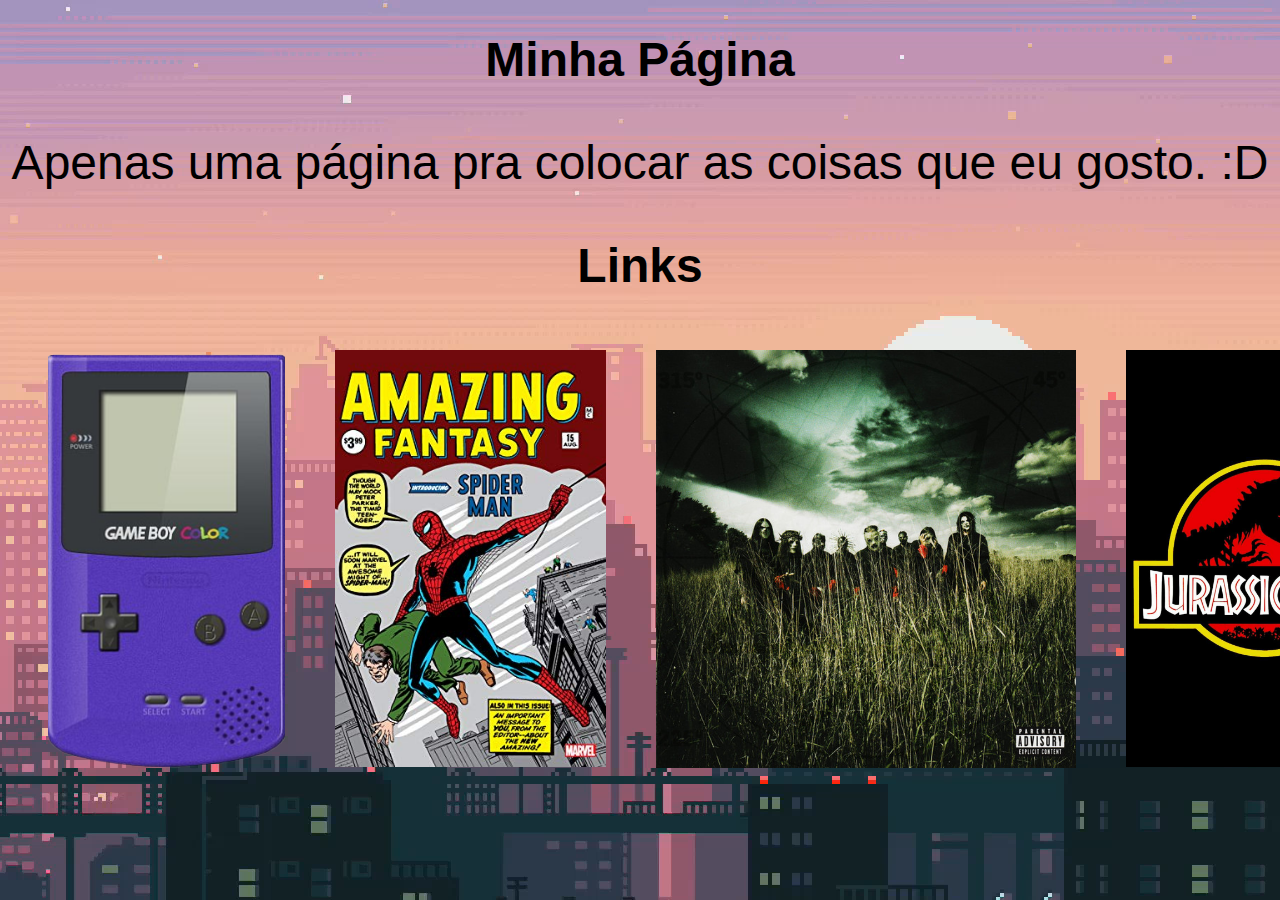
<file: Index.html>
<!DOCTYPE html>
<html lang="pt-br">
    <head>
        <meta charset="UTF-8">
        <meta name="viewport" content="width=device-width, initial scale=1.0">
        <title>Minha Página</title>
        <link rel="stylesheet" href="exercicio.css">
        <link rel="website icon"  type="png" href="Imagens/icon site.png">
    </head>
    <body>
        <h1 class="b1">Minha Página</h1>
        <p class="b1">Apenas uma página pra colocar as coisas que eu gosto. :D</p>

        <h1 class="b1">Links</h1>

    <div class="d1">
         
        
        <a class="i1" href="games.html">
            <img src="Imagens/Gameboy color.png" alt="Gameboy color" width="237"></a>            
       
        <a class="i2" href="hqs.html">
            <img src="Imagens/Hq.jpg" width="271" alt="hq" ></a>
        
         <a class="i3" href="musicas.html">
            <img src="Imagens/Slipknot.jpg" alt="disco" width="420"></a>   
       
         <a class="i4" href="filme.html">
            <img src="Imagens/Jurassic Park.jpg" alt="Filme" width="278">
         </a>   
        

      </div>
    
    </body>
</html>
</file>
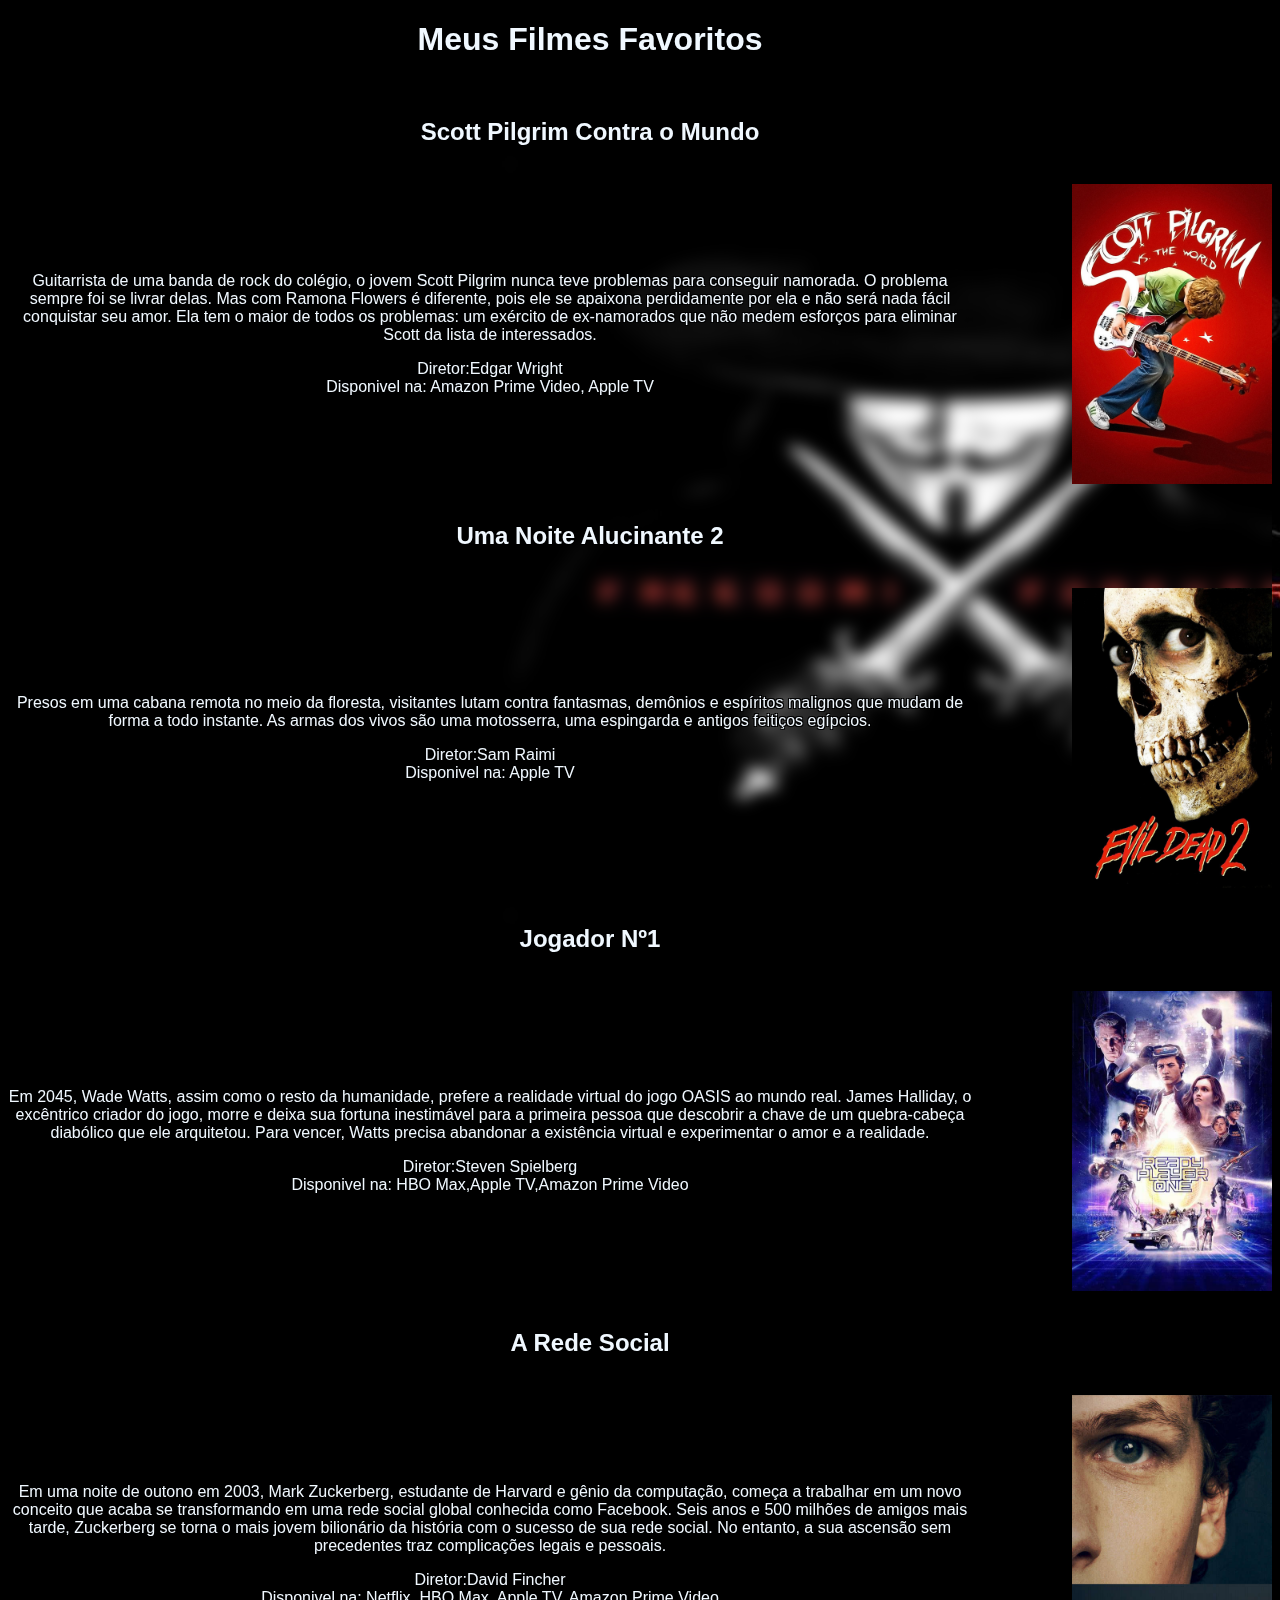
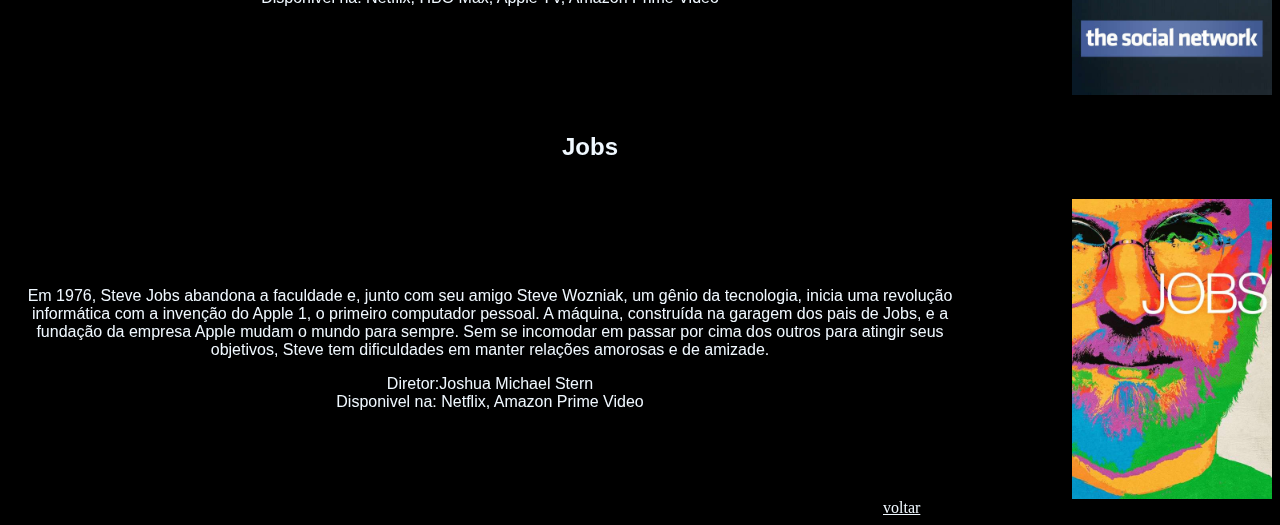
<file: filme.html>
<!DOCTYPE html>
<html lang="pt-br">
    <head>
        <meta charset="UTF-8">
        <meta name="viewport" content="width=device-width, initial scale=1.0">
        <title>Filmes</title>
        <link rel="stylesheet" href="filme.css">
        <link rel="website icon" type="png" href="Imagens/VHS.png">
    </head>
    <body>
        <h1 class="p1">Meus Filmes Favoritos</h1>
            <br>
            <h2 class="p1">Scott Pilgrim Contra o Mundo</h2>
            <br>
                <div class="box1">
                    <div class="p1">
                        <p>Guitarrista de uma banda de rock do colégio, o jovem Scott Pilgrim nunca teve problemas para conseguir namorada.
                            O problema sempre foi se livrar delas. Mas com Ramona Flowers é diferente, 
                            pois ele se apaixona perdidamente por ela e não será nada fácil conquistar seu amor.
                            Ela tem o maior de todos os problemas: 
                            um exército de ex-namorados que não medem esforços para eliminar Scott da lista de interessados.</p>
                    
                            <p>Diretor:Edgar Wright <br>
                               Disponivel na: Amazon Prime Video, Apple TV
                            </p>                    
                    </div>
                    <img class="i1" src="Imagens/Scott Pilgrim.jpg" alt="Scott Pilgrim" width="200px">
                </div>
            <br>
            <h2 class="p2">Uma Noite Alucinante 2</h2> 
            <br>
                <div class="box2">
                    <div class="p2">
                        <p>Presos em uma cabana remota no meio da floresta, visitantes lutam contra fantasmas, 
                            demônios e espíritos malignos que mudam de forma a todo instante.
                            As armas dos vivos são uma motosserra, uma espingarda e antigos feitiços egípcios.</p>
                        
                        <p>Diretor:Sam Raimi<br>
                            Disponivel na: Apple TV
                        </p>    
                    
                    </div>
                    <img class="i2" src="Imagens/Evil Dead 2.jpg" alt="Evil Dead" width="200px">
                </div>
            <br>
            <h2 class="p3">Jogador Nº1</h2>
            <br>
                <div class="box3">
                    <div class="p3">
                        <p>Em 2045, Wade Watts, assim como o resto da humanidade, prefere a realidade virtual do jogo OASIS ao mundo real. 
                            James Halliday, o excêntrico criador do jogo, morre e deixa sua fortuna inestimável 
                            para a primeira pessoa que descobrir a chave de um quebra-cabeça diabólico que ele arquitetou.
                            Para vencer, Watts precisa abandonar a existência virtual e experimentar o amor e a realidade.</p>
                    
                        <p>Diretor:Steven Spielberg <br>
                            Disponivel na: HBO Max,Apple TV,Amazon Prime Video
                        </p>
                            
                    </div>
                    <img class="i3" src="Imagens/JogadorN1.jpg" alt="JogadorN1" width="200px">
                </div>
            <br>
            <h2 class="p4">A Rede Social</h2>
            <br>
                <div class="box4">
                    <div class="p4">
                        <p>Em uma noite de outono em 2003, Mark Zuckerberg, estudante de Harvard e gênio da computação,
                            começa a trabalhar em um novo conceito que acaba se transformando em uma rede social global conhecida como Facebook. 
                            Seis anos e 500 milhões de amigos mais tarde, Zuckerberg se torna o mais jovem bilionário da história com o sucesso de sua rede social. 
                            No entanto, a sua ascensão sem precedentes traz complicações legais e pessoais.</p>
                        
                        <p>Diretor:David Fincher <br>
                           Disponivel na: Netflix, HBO Max, Apple TV, Amazon Prime Video</p>    
                        </div>
                    <img class="i4" src="Imagens/Rede social.jpg" alt="rede social" width="200px">
                </div>    
            <br>
            <h2 class="p5">Jobs</h2>
            <br>
                <div class="box5">
                    <div class="p5">
                        <p>Em 1976, Steve Jobs abandona a faculdade e, junto com seu amigo Steve Wozniak, um gênio da tecnologia, inicia uma revolução informática com a invenção do Apple 1, 
                            o primeiro computador pessoal. A máquina, construída na garagem dos pais de Jobs, e a fundação da empresa Apple mudam o mundo para sempre. 
                            Sem se incomodar em passar por cima dos outros para atingir seus objetivos, Steve tem dificuldades em manter relações amorosas e de amizade.</p>
                            
                        <p>Diretor:Joshua Michael Stern <br>
                            Disponivel na: Netflix, Amazon Prime Video
                        </p>    
                            
                    </div>
                    <img class="i5" src="Imagens/Jobs.jpg" alt="Jobs" width="200px">
                </div>         
                <a class="b1"  href="Index.html">voltar</a>
    </body>
</html>
</file>
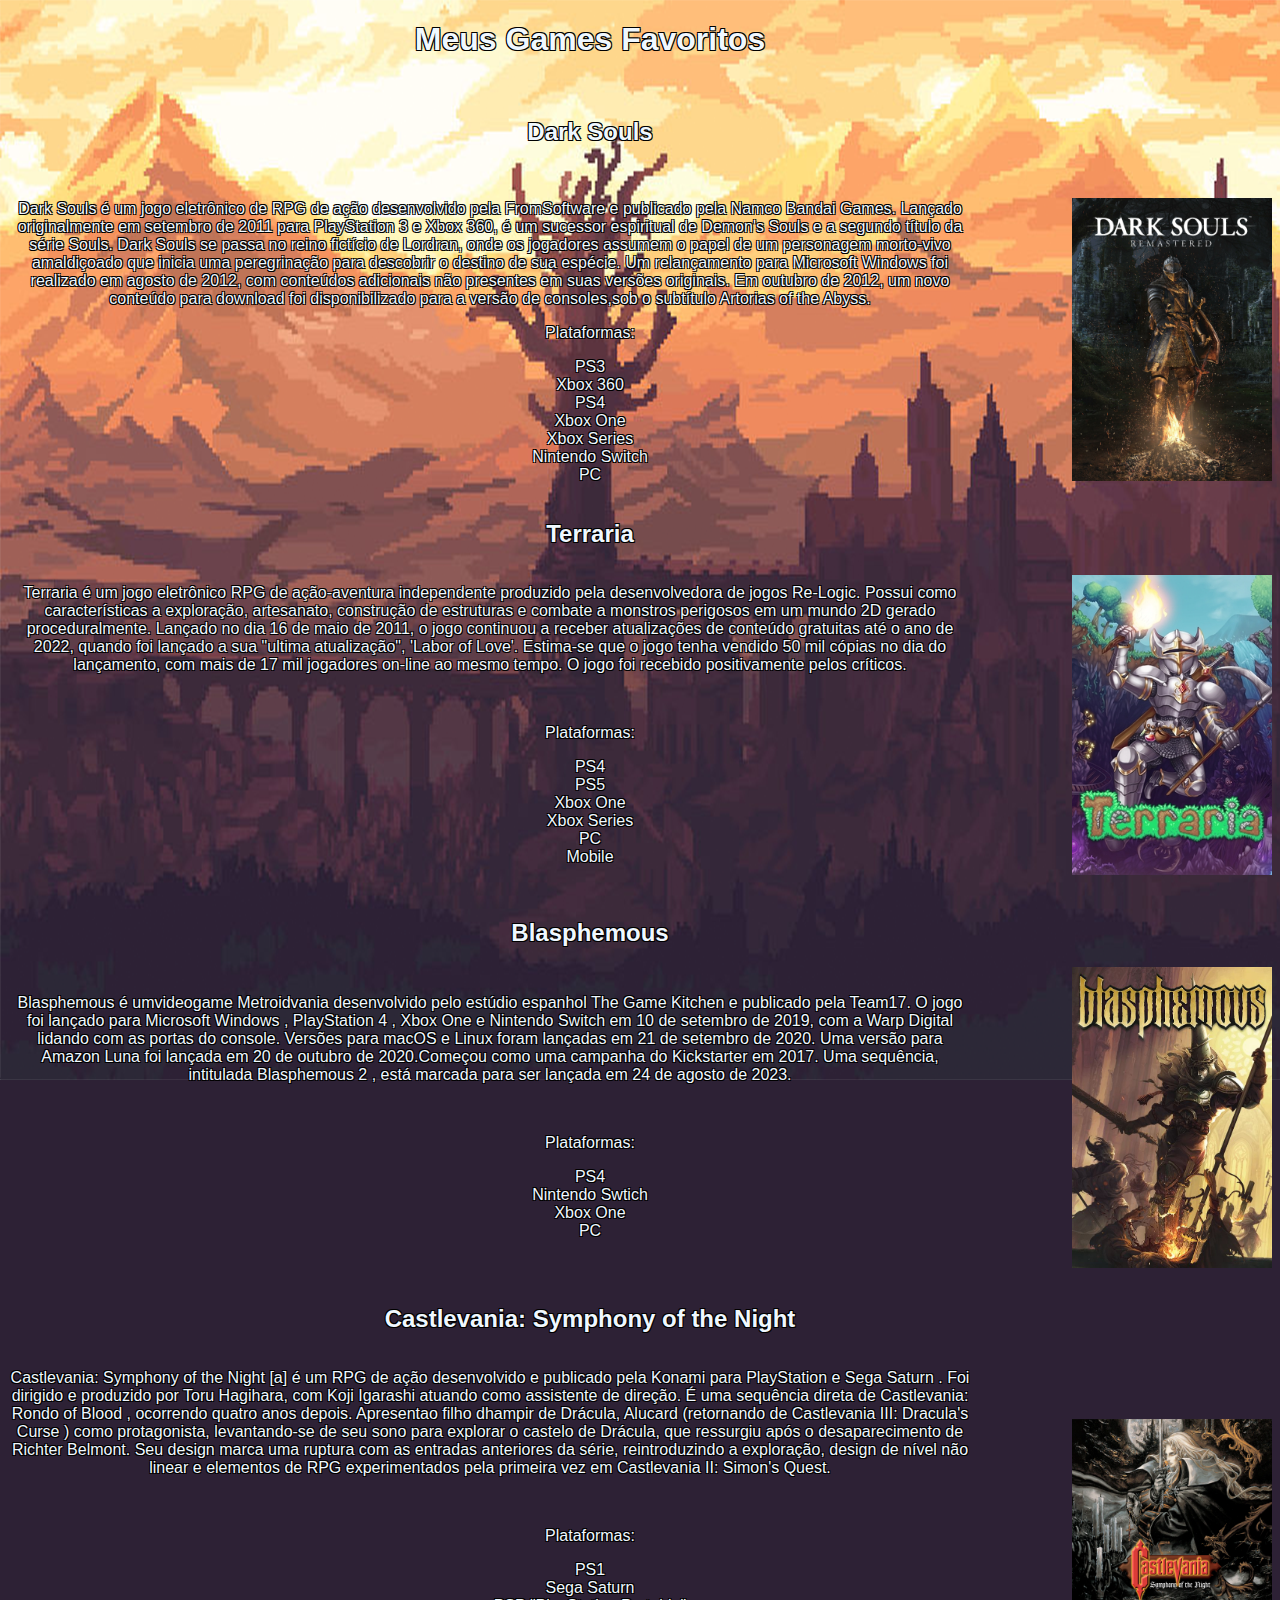
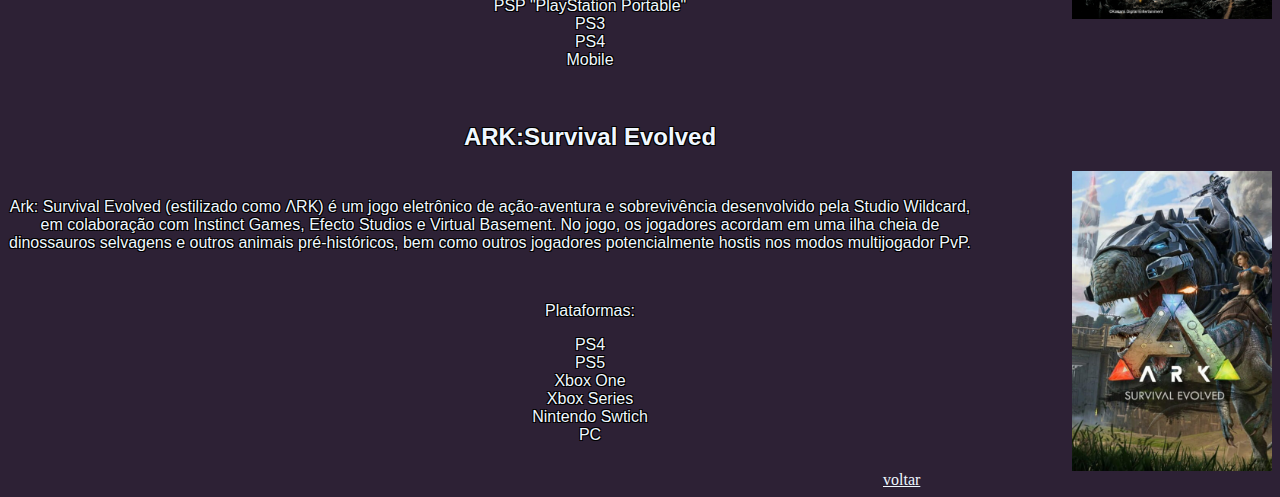
<file: Games.html>
<!DOCTYPE html>
<html lang="pt-br">
    <head>
        <meta charset="UTF-8">
        <meta name="viewport" content="width=device-width, initial-scale=1.0">
        <link rel="stylesheet" href="games.css">
        <title>meus games favoritos</title>
        <link rel="website icon"  type="png" href="Imagens/Gameboy.png">
    </head>
    <body>
        
        <h1 class="p1">Meus Games Favoritos</h1>
        <br>
        <h2 class="p1">Dark Souls</h2>
        <br>
    <div class="box1">
        <div class="p1">
        <p>Dark Souls é um jogo eletrônico de RPG de ação desenvolvido pela FromSoftware e publicado pela Namco Bandai Games.
             Lançado originalmente em setembro de 2011 para PlayStation 3 e Xbox 360,
             é um sucessor espiritual de Demon's Souls e a segundo título da série Souls.
             Dark Souls se passa no reino fictício de Lordran, onde os jogadores assumem o papel de um personagem morto-vivo amaldiçoado
              que inicia uma peregrinação para descobrir o destino de sua espécie.
             Um relançamento para Microsoft Windows foi realizado em agosto de 2012, com conteúdos adicionais não presentes em suas versões originais.
              Em outubro de 2012, um novo conteúdo para download foi disponibilizado para a versão de consoles,sob o subtítulo Artorias of the Abyss.
            </p>
            <p class="pl1">Plataformas:</p>
                
                <p class="pl1">PS3<br>
                    Xbox 360<br>
                    PS4<br>
                    Xbox One<br>
                    Xbox Series<br>
                    Nintendo Switch<br>
                    PC<br></p>
            </div>
            <div>
            <img class="i1" src="Imagens/Dark souls image.jfif" alt="" width="200px">
        </div>
        <br>
    </div>
    <h2 class="p2">Terraria</h2>
    <div class="box2">
        <div class="p2">
            <p>Terraria é um jogo eletrônico RPG de ação-aventura independente produzido pela desenvolvedora de jogos Re-Logic. Possui como características a exploração,
                 artesanato, construção de estruturas e combate a monstros perigosos em um mundo 2D gerado proceduralmente.
                Lançado no dia 16 de maio de 2011, o jogo continuou a receber atualizações de conteúdo gratuitas até o ano de 2022,
                 quando foi lançado a sua "ultima atualização", 'Labor of Love'.
                  Estima-se que o jogo tenha vendido 50 mil cópias no dia do lançamento, com mais de 17 mil jogadores on-line ao mesmo tempo. 
                O jogo foi recebido positivamente pelos críticos.</p>
                <br>
                <p class="pl2">Plataformas:</p>
                
                <p class="pl2">PS4<br>
                    PS5<br>
                    Xbox One<br>
                    Xbox Series<br>
                    PC<br>
                    Mobile<br></p>
        </div>

        <img class="i2" src="Imagens/Terraria_Steam_artwork.jpg" alt="" width="200px">
    </div>
    <br>
    <h2 class="p3">Blasphemous</h2>
    <div class="box3">
        <div class="p3">
            <p>Blasphemous é umvideogame Metroidvania desenvolvido pelo estúdio espanhol The Game Kitchen e publicado pela Team17. O jogo foi lançado para Microsoft Windows , PlayStation 4 , Xbox One e Nintendo Switch em 10 de setembro de 2019,
                 com a Warp Digital lidando com as portas do console. Versões para macOS e Linux foram lançadas em 21 de setembro de 2020.
                Uma versão para Amazon Luna foi lançada em 20 de outubro de 2020.Começou como uma campanha do Kickstarter em 2017.
                Uma sequência, intitulada Blasphemous 2 , está marcada para ser lançada em 24 de agosto de 2023.</p>
                <br>
                <p class="pl3">Plataformas:</p>
                
                <p class="pl3">PS4<br>
                    Nintendo Swtich<br>
                    Xbox One<br>
                    PC<br></p>
        </div>
        <img class="i3" src="Imagens/Blasphemous.jpg" width="200px">
    </div>
    <br>
    <h2 class="p4">Castlevania: Symphony of the Night</h2>
    <div class="box4">
        <div class="p4">
            <p>Castlevania: Symphony of the Night [a] é um RPG de ação desenvolvido e publicado pela Konami para PlayStation e Sega Saturn .
                Foi dirigido e produzido por Toru Hagihara, com Koji Igarashi atuando como assistente de direção. 
                É uma sequência direta de Castlevania: Rondo of Blood , ocorrendo quatro anos depois. 
                Apresentao filho dhampir de Drácula, Alucard (retornando de Castlevania III: Dracula's Curse ) como protagonista, levantando-se de seu sono para explorar o castelo de Drácula, que ressurgiu após o desaparecimento de Richter Belmont.
                Seu design marca uma ruptura com as entradas anteriores da série, reintroduzindo a exploração, design de nível não linear e elementos de RPG experimentados pela primeira vez em Castlevania II: Simon's Quest.</p>
            <br>
            <p class="pl4">Plataformas:</p>
                
                <p class="pl4">
                    PS1<br>
                    Sega Saturn<br>
                    PSP "PlayStation Portable"<br>
                    PS3<br>
                    PS4<br>
                    Mobile<br></p>
        </div>
        <img class="i4" src="Imagens/Castlevania.webp" alt="" width="200px">
    </div>
    <br>
    <h2 class="p5">ARK:Survival Evolved</h2>
    <div class="box5">
        <div class="p5">
            <p>Ark: Survival Evolved (estilizado como ΛRK) é um jogo eletrônico de ação-aventura e sobrevivência desenvolvido pela Studio Wildcard, em colaboração com Instinct Games, Efecto Studios e Virtual Basement.
                 No jogo, os jogadores acordam em uma ilha cheia de dinossauros selvagens e outros animais pré-históricos, bem como outros jogadores potencialmente hostis nos modos multijogador PvP.</p>
                <br>
                <p class="pl5">Plataformas:</p>
                
                <p class="pl5">PS4<br>
                    PS5<br>
                    Xbox One<br>
                    Xbox Series<br>
                    Nintendo Swtich<br>
                    PC<br></p>
        </div>
        <img class="i5" src="Imagens/Ark.jpg" width="200px">
    </div>

        <a class="b1"  href="Index.html">voltar</a>
        
    </body>
</html>
</file>
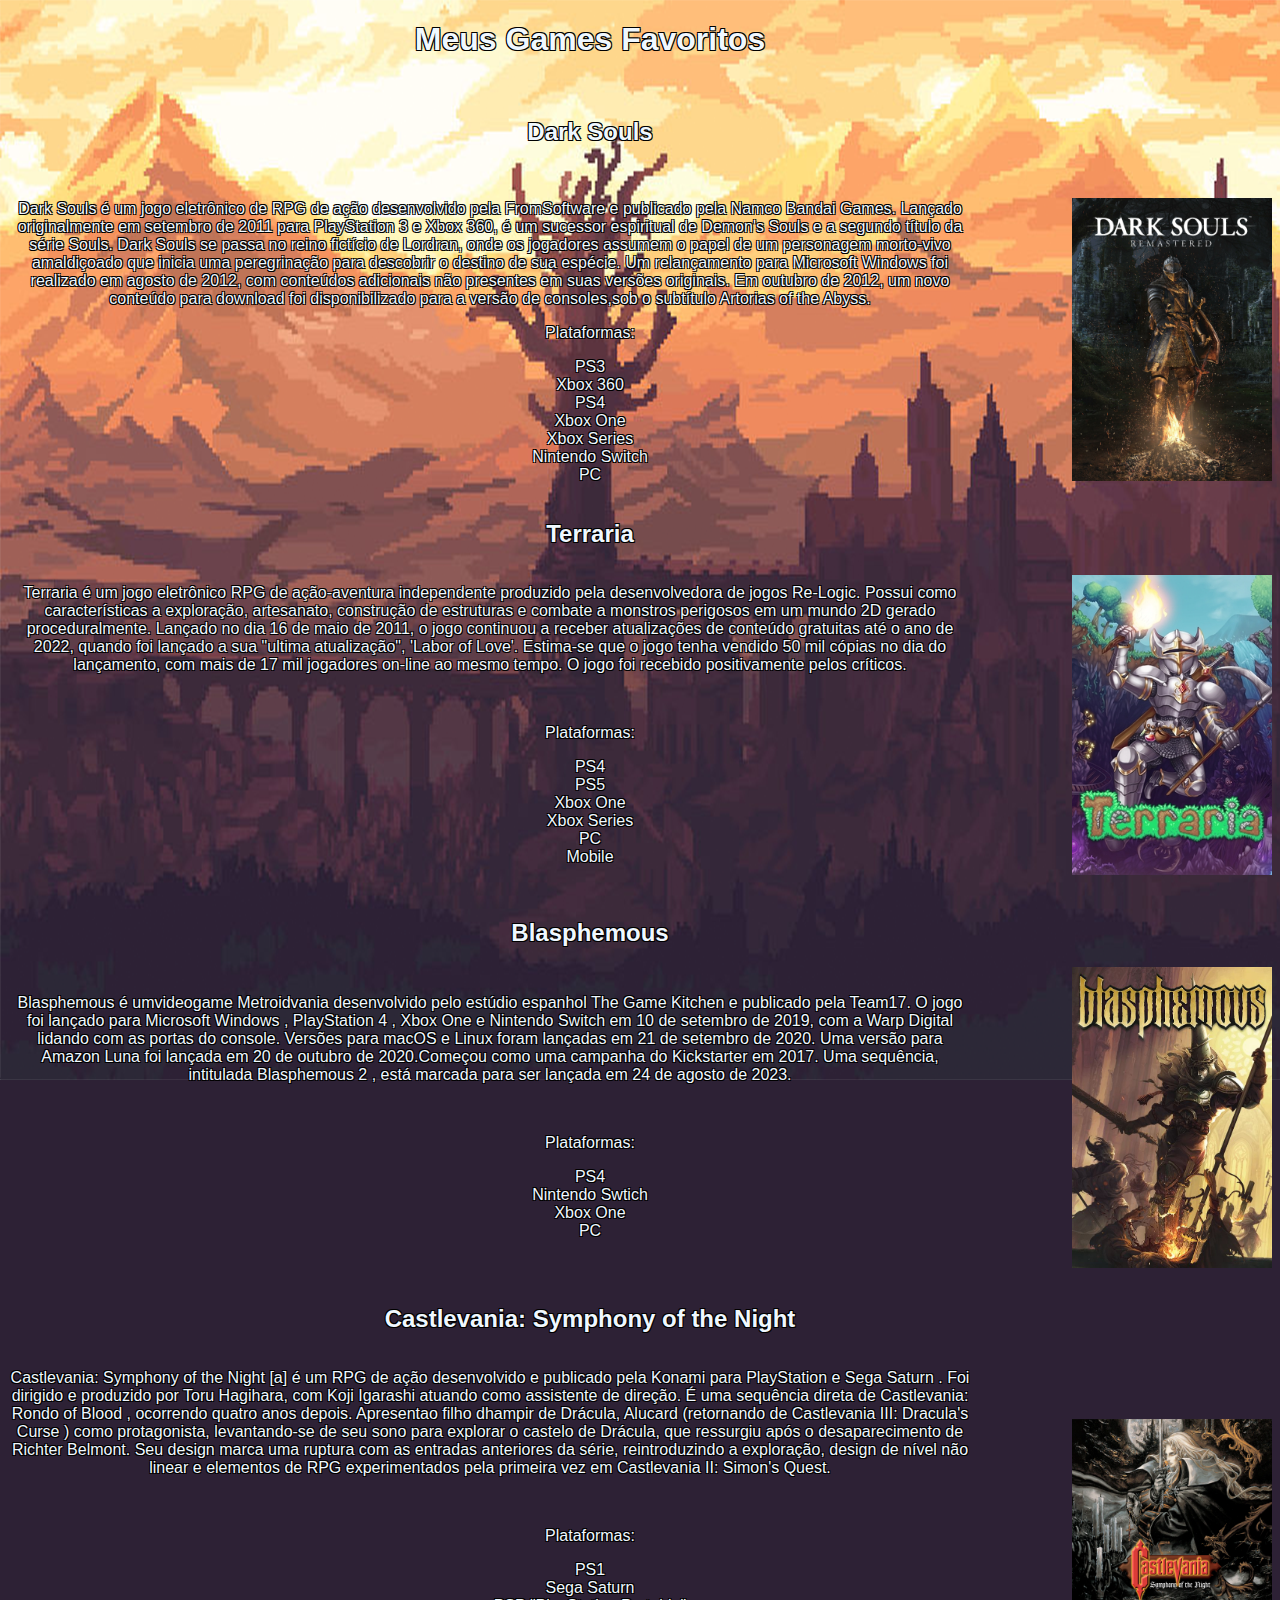
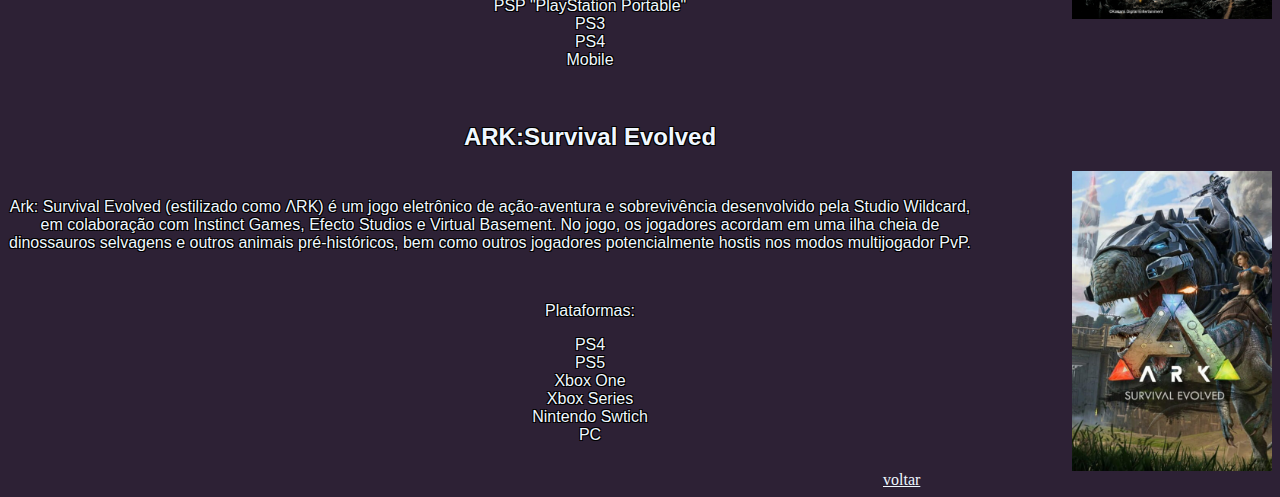
<file: games.html>
<!DOCTYPE html>
<html lang="pt-br">
    <head>
        <meta charset="UTF-8">
        <meta name="viewport" content="width=device-width, initial-scale=1.0">
        <link rel="stylesheet" href="games.css">
        <title>meus games favoritos</title>
        <link rel="website icon"  type="png" href="Imagens/Gameboy.png">
    </head>
    <body>
        
        <h1 class="p1">Meus Games Favoritos</h1>
        <br>
        <h2 class="p1">Dark Souls</h2>
        <br>
    <div class="box1">
        <div class="p1">
        <p>Dark Souls é um jogo eletrônico de RPG de ação desenvolvido pela FromSoftware e publicado pela Namco Bandai Games.
             Lançado originalmente em setembro de 2011 para PlayStation 3 e Xbox 360,
             é um sucessor espiritual de Demon's Souls e a segundo título da série Souls.
             Dark Souls se passa no reino fictício de Lordran, onde os jogadores assumem o papel de um personagem morto-vivo amaldiçoado
              que inicia uma peregrinação para descobrir o destino de sua espécie.
             Um relançamento para Microsoft Windows foi realizado em agosto de 2012, com conteúdos adicionais não presentes em suas versões originais.
              Em outubro de 2012, um novo conteúdo para download foi disponibilizado para a versão de consoles,sob o subtítulo Artorias of the Abyss.
            </p>
            <p class="pl1">Plataformas:</p>
                
                <p class="pl1">PS3<br>
                    Xbox 360<br>
                    PS4<br>
                    Xbox One<br>
                    Xbox Series<br>
                    Nintendo Switch<br>
                    PC<br></p>
            </div>
            <div>
            <img class="i1" src="Imagens/Dark souls image.jfif" alt="" width="200px">
        </div>
        <br>
    </div>
    <h2 class="p2">Terraria</h2>
    <div class="box2">
        <div class="p2">
            <p>Terraria é um jogo eletrônico RPG de ação-aventura independente produzido pela desenvolvedora de jogos Re-Logic. Possui como características a exploração,
                 artesanato, construção de estruturas e combate a monstros perigosos em um mundo 2D gerado proceduralmente.
                Lançado no dia 16 de maio de 2011, o jogo continuou a receber atualizações de conteúdo gratuitas até o ano de 2022,
                 quando foi lançado a sua "ultima atualização", 'Labor of Love'.
                  Estima-se que o jogo tenha vendido 50 mil cópias no dia do lançamento, com mais de 17 mil jogadores on-line ao mesmo tempo. 
                O jogo foi recebido positivamente pelos críticos.</p>
                <br>
                <p class="pl2">Plataformas:</p>
                
                <p class="pl2">PS4<br>
                    PS5<br>
                    Xbox One<br>
                    Xbox Series<br>
                    PC<br>
                    Mobile<br></p>
        </div>

        <img class="i2" src="Imagens/Terraria_Steam_artwork.jpg" alt="" width="200px">
    </div>
    <br>
    <h2 class="p3">Blasphemous</h2>
    <div class="box3">
        <div class="p3">
            <p>Blasphemous é umvideogame Metroidvania desenvolvido pelo estúdio espanhol The Game Kitchen e publicado pela Team17. O jogo foi lançado para Microsoft Windows , PlayStation 4 , Xbox One e Nintendo Switch em 10 de setembro de 2019,
                 com a Warp Digital lidando com as portas do console. Versões para macOS e Linux foram lançadas em 21 de setembro de 2020.
                Uma versão para Amazon Luna foi lançada em 20 de outubro de 2020.Começou como uma campanha do Kickstarter em 2017.
                Uma sequência, intitulada Blasphemous 2 , está marcada para ser lançada em 24 de agosto de 2023.</p>
                <br>
                <p class="pl3">Plataformas:</p>
                
                <p class="pl3">PS4<br>
                    Nintendo Swtich<br>
                    Xbox One<br>
                    PC<br></p>
        </div>
        <img class="i3" src="Imagens/Blasphemous.jpg" width="200px">
    </div>
    <br>
    <h2 class="p4">Castlevania: Symphony of the Night</h2>
    <div class="box4">
        <div class="p4">
            <p>Castlevania: Symphony of the Night [a] é um RPG de ação desenvolvido e publicado pela Konami para PlayStation e Sega Saturn .
                Foi dirigido e produzido por Toru Hagihara, com Koji Igarashi atuando como assistente de direção. 
                É uma sequência direta de Castlevania: Rondo of Blood , ocorrendo quatro anos depois. 
                Apresentao filho dhampir de Drácula, Alucard (retornando de Castlevania III: Dracula's Curse ) como protagonista, levantando-se de seu sono para explorar o castelo de Drácula, que ressurgiu após o desaparecimento de Richter Belmont.
                Seu design marca uma ruptura com as entradas anteriores da série, reintroduzindo a exploração, design de nível não linear e elementos de RPG experimentados pela primeira vez em Castlevania II: Simon's Quest.</p>
            <br>
            <p class="pl4">Plataformas:</p>
                
                <p class="pl4">
                    PS1<br>
                    Sega Saturn<br>
                    PSP "PlayStation Portable"<br>
                    PS3<br>
                    PS4<br>
                    Mobile<br></p>
        </div>
        <img class="i4" src="Imagens/Castlevania.webp" alt="" width="200px">
    </div>
    <br>
    <h2 class="p5">ARK:Survival Evolved</h2>
    <div class="box5">
        <div class="p5">
            <p>Ark: Survival Evolved (estilizado como ΛRK) é um jogo eletrônico de ação-aventura e sobrevivência desenvolvido pela Studio Wildcard, em colaboração com Instinct Games, Efecto Studios e Virtual Basement.
                 No jogo, os jogadores acordam em uma ilha cheia de dinossauros selvagens e outros animais pré-históricos, bem como outros jogadores potencialmente hostis nos modos multijogador PvP.</p>
                <br>
                <p class="pl5">Plataformas:</p>
                
                <p class="pl5">PS4<br>
                    PS5<br>
                    Xbox One<br>
                    Xbox Series<br>
                    Nintendo Swtich<br>
                    PC<br></p>
        </div>
        <img class="i5" src="Imagens/Ark.jpg" width="200px">
    </div>

        <a class="b1"  href="Index.html">voltar</a>
        
    </body>
</html>
</file>
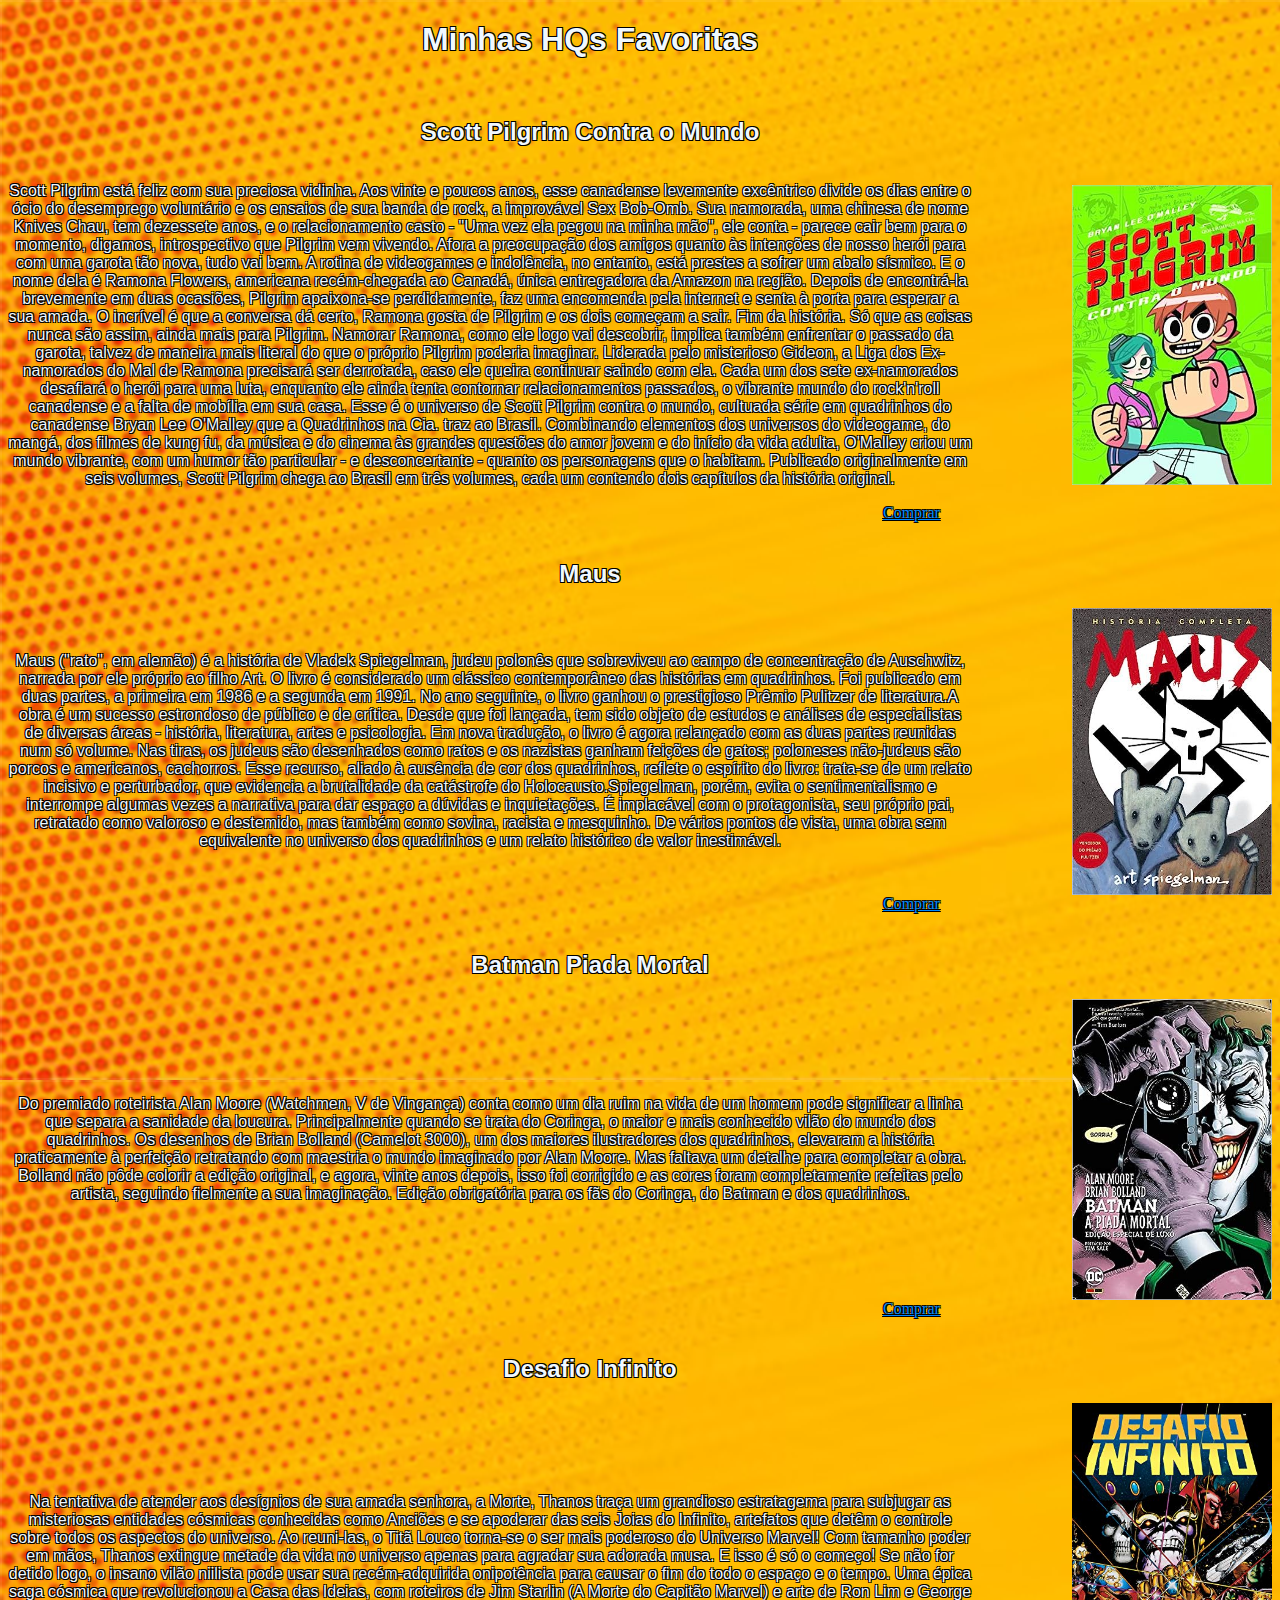
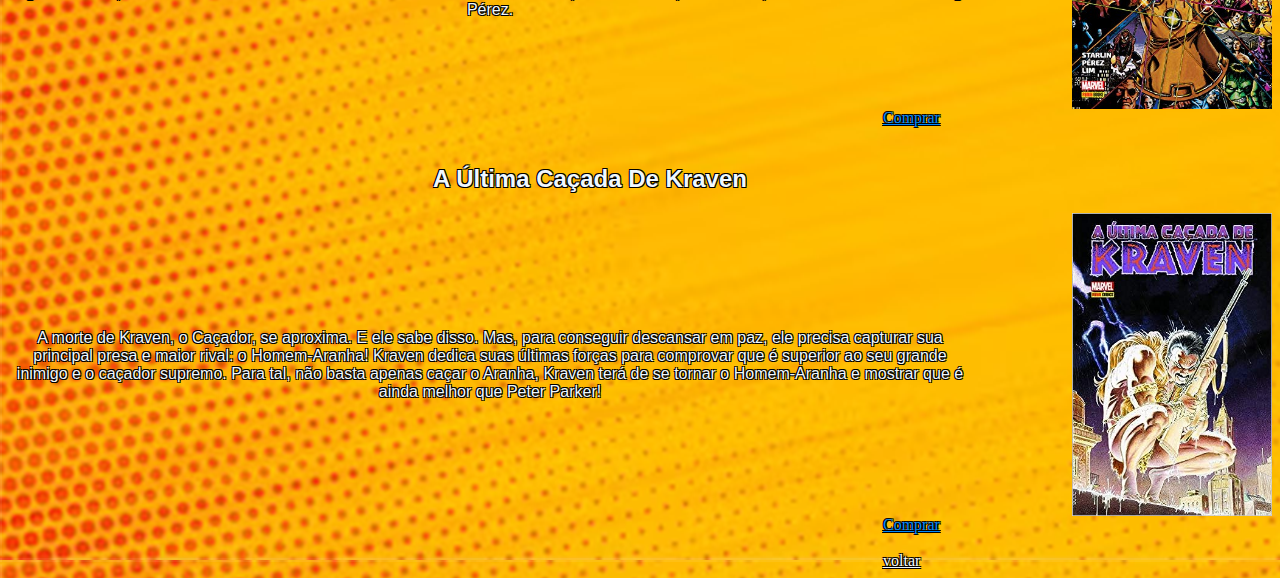
<file: HQs.html>
<!DOCTYPE html>
<html lang="pt-br">
    <head>
        <meta charset="UTF-8">
        <meta name="viewport" content="width=device-width, initial scale=1.0">
        <title>HQs</title>
        <link rel="stylesheet" href="hqs.css">
        <link rel="website icon"  type="png" href="Imagens/Spiderman.png">
    </head>
    <body>
        <h1 class="p1">Minhas HQs Favoritas </h1>
        <br>
        <h2 class="p1">Scott Pilgrim Contra o Mundo</h2>
        <div class="box1">
            <div class="p1">
                <p>Scott Pilgrim está feliz com sua preciosa vidinha. Aos vinte e poucos anos, esse canadense levemente excêntrico divide os dias entre o ócio do desemprego voluntário e os ensaios de sua banda de rock, a improvável Sex Bob-Omb. Sua namorada, uma chinesa de nome Knives Chau, tem dezessete anos, e o relacionamento casto - "Uma vez ela pegou na minha mão", ele conta - parece cair bem para o momento, digamos, introspectivo que Pilgrim vem vivendo. Afora a preocupação dos amigos quanto às intenções de nosso herói para com uma garota tão nova, tudo vai bem. A rotina de videogames e indolência, no entanto, está prestes a sofrer um abalo sísmico. E o nome dela é Ramona Flowers, americana recém-chegada ao Canadá, única entregadora da Amazon na região. Depois de encontrá-la brevemente em duas ocasiões, Pilgrim apaixona-se perdidamente, faz uma encomenda pela internet e senta à porta para esperar a sua amada. O incrível é que a conversa dá certo, Ramona gosta de Pilgrim e os dois começam a sair. Fim da história. Só que as coisas nunca são assim, ainda mais para Pilgrim. Namorar Ramona, como ele logo vai descobrir, implica também enfrentar o passado da garota, talvez de maneira mais literal do que o próprio Pilgrim poderia imaginar. Liderada pelo misterioso Gideon, a Liga dos Ex-namorados do Mal de Ramona precisará ser derrotada, caso ele queira continuar saindo com ela. Cada um dos sete ex-namorados desafiará o herói para uma luta, enquanto ele ainda tenta contornar relacionamentos passados, o vibrante mundo do rock'n'roll canadense e a falta de mobília em sua casa. Esse é o universo de Scott Pilgrim contra o mundo, cultuada série em quadrinhos do canadense Bryan Lee O'Malley que a Quadrinhos na Cia. traz ao Brasil. Combinando elementos dos universos do videogame, do mangá, dos filmes de kung fu, da música e do cinema às grandes questões do amor jovem e do início da vida adulta, O'Malley criou um mundo vibrante, com um humor tão particular - e desconcertante - quanto os personagens que o habitam. Publicado originalmente em seis volumes, Scott Pilgrim chega ao Brasil em três volumes, cada um contendo dois capítulos da história original.</p>
            
            </div>
            <img src="Imagens/Scott.jpg" alt="" width="200px">
        </div>
        <a class="b2" href="https://a.co/d/gLop8P2" target="_blank">Comprar</a><br>
        <br>
        <h2 class="p2">Maus</h2>
        <div class="box2">
            <div class="p2">
                <p>Maus ("rato", em alemão) é a história de Vladek Spiegelman, judeu polonês que sobreviveu ao campo de concentração de Auschwitz, narrada por ele próprio ao filho Art. O livro é considerado um clássico contemporâneo das histórias em quadrinhos. Foi publicado em duas partes, a primeira em 1986 e a segunda em 1991. No ano seguinte, o livro ganhou o prestigioso Prêmio Pulitzer de literatura.A obra é um sucesso estrondoso de público e de crítica. Desde que foi lançada, tem sido objeto de estudos e análises de especialistas de diversas áreas - história, literatura, artes e psicologia. Em nova tradução, o livro é agora relançado com as duas partes reunidas num só volume. Nas tiras, os judeus são desenhados como ratos e os nazistas ganham feições de gatos; poloneses não-judeus são porcos e americanos, cachorros. Esse recurso, aliado à ausência de cor dos quadrinhos, reflete o espírito do livro: trata-se de um relato incisivo e perturbador, que evidencia a brutalidade da catástrofe do Holocausto.Spiegelman, porém, evita o sentimentalismo e interrompe algumas vezes a narrativa para dar espaço a dúvidas e inquietações. É implacável com o protagonista, seu próprio pai, retratado como valoroso e destemido, mas também como sovina, racista e mesquinho. De vários pontos de vista, uma obra sem equivalente no universo dos quadrinhos e um relato histórico de valor inestimável.</p>
            </div>
            <img src="Imagens/Maus.jpg" alt="" width="200px">
        </div>
        <a class="b2" href="https://a.co/d/89tFAAj" target="_blank">Comprar</a><br>
        <br>
        <h2 class="p3">Batman Piada Mortal</h2>
        <div class="box3">
            <div class="p3">
                <p>Do premiado roteirista Alan Moore (Watchmen, V de Vingança) conta como um dia ruim na vida de um homem pode significar a linha que separa a sanidade da loucura. Principalmente quando se trata do Coringa, o maior e mais conhecido vilão do mundo dos quadrinhos. Os desenhos de Brian Bolland (Camelot 3000), um dos maiores ilustradores dos quadrinhos, elevaram a história praticamente à perfeição retratando com maestria o mundo imaginado por Alan Moore. Mas faltava um detalhe para completar a obra. Bolland não pôde colorir a edição original, e agora, vinte anos depois, isso foi corrigido e as cores foram completamente refeitas pelo artista, seguindo fielmente a sua imaginação. Edição obrigatória para os fãs do Coringa, do Batman e dos quadrinhos.</p>
            </div>
            <img src="Imagens/Batman.jpg" width="200px">
        </div>
        <a class="b2" href="https://a.co/d/5cv1ISR" target="_blank">Comprar</a><br>
        <br>
        <h2 class="p4">Desafio Infinito</h2>
        <div class="box4">
            <div class="p4">
                <p>Na tentativa de atender aos desígnios de sua amada senhora, a Morte, Thanos traça um grandioso estratagema para subjugar as misteriosas entidades cósmicas conhecidas como Anciões e se apoderar das seis Joias do Infinito, artefatos que detêm o controle sobre todos os aspectos do universo. Ao reuni-las, o Titã Louco torna-se o ser mais poderoso do Universo Marvel! Com tamanho poder em mãos, Thanos extingue metade da vida no universo apenas para agradar sua adorada musa. E isso é só o começo! Se não for detido logo, o insano vilão niilista pode usar sua recém-adquirida onipotência para causar o fim do todo o espaço e o tempo. Uma épica saga cósmica que revolucionou a Casa das Ideias, com roteiros de Jim Starlin (A Morte do Capitão Marvel) e arte de Ron Lim e George Pérez.</p>
            </div>
            <img src="Imagens/Thanos.jpg" alt="" width="200px">
        </div>
        <a class="b2" href="https://a.co/d/2DRKG3F" target="_blank">Comprar</a><br>
        <br>
        <h2 class="p5">A Última Caçada De Kraven</h2>
        <div class="box5">
            <div class="p5">
                <p>A morte de Kraven, o Caçador, se aproxima. E ele sabe disso. Mas, para conseguir descansar em paz, ele precisa capturar sua principal presa e maior rival: o Homem-Aranha! Kraven dedica suas últimas forças para comprovar que é superior ao seu grande inimigo e o caçador supremo. Para tal, não basta apenas caçar o Aranha, Kraven terá de se tornar o Homem-Aranha e mostrar que é ainda melhor que Peter Parker!</p>
            </div>
            <img src="Imagens/Kraven.jpg" alt="" width="200px">
        </div>
        <a class="b2" href="https://a.co/d/iiT2ybw" target="_blank">Comprar</a><br>
        <br>
        <a class="b1" href="Index.html">voltar</a>
    </body>
</html>
</file>
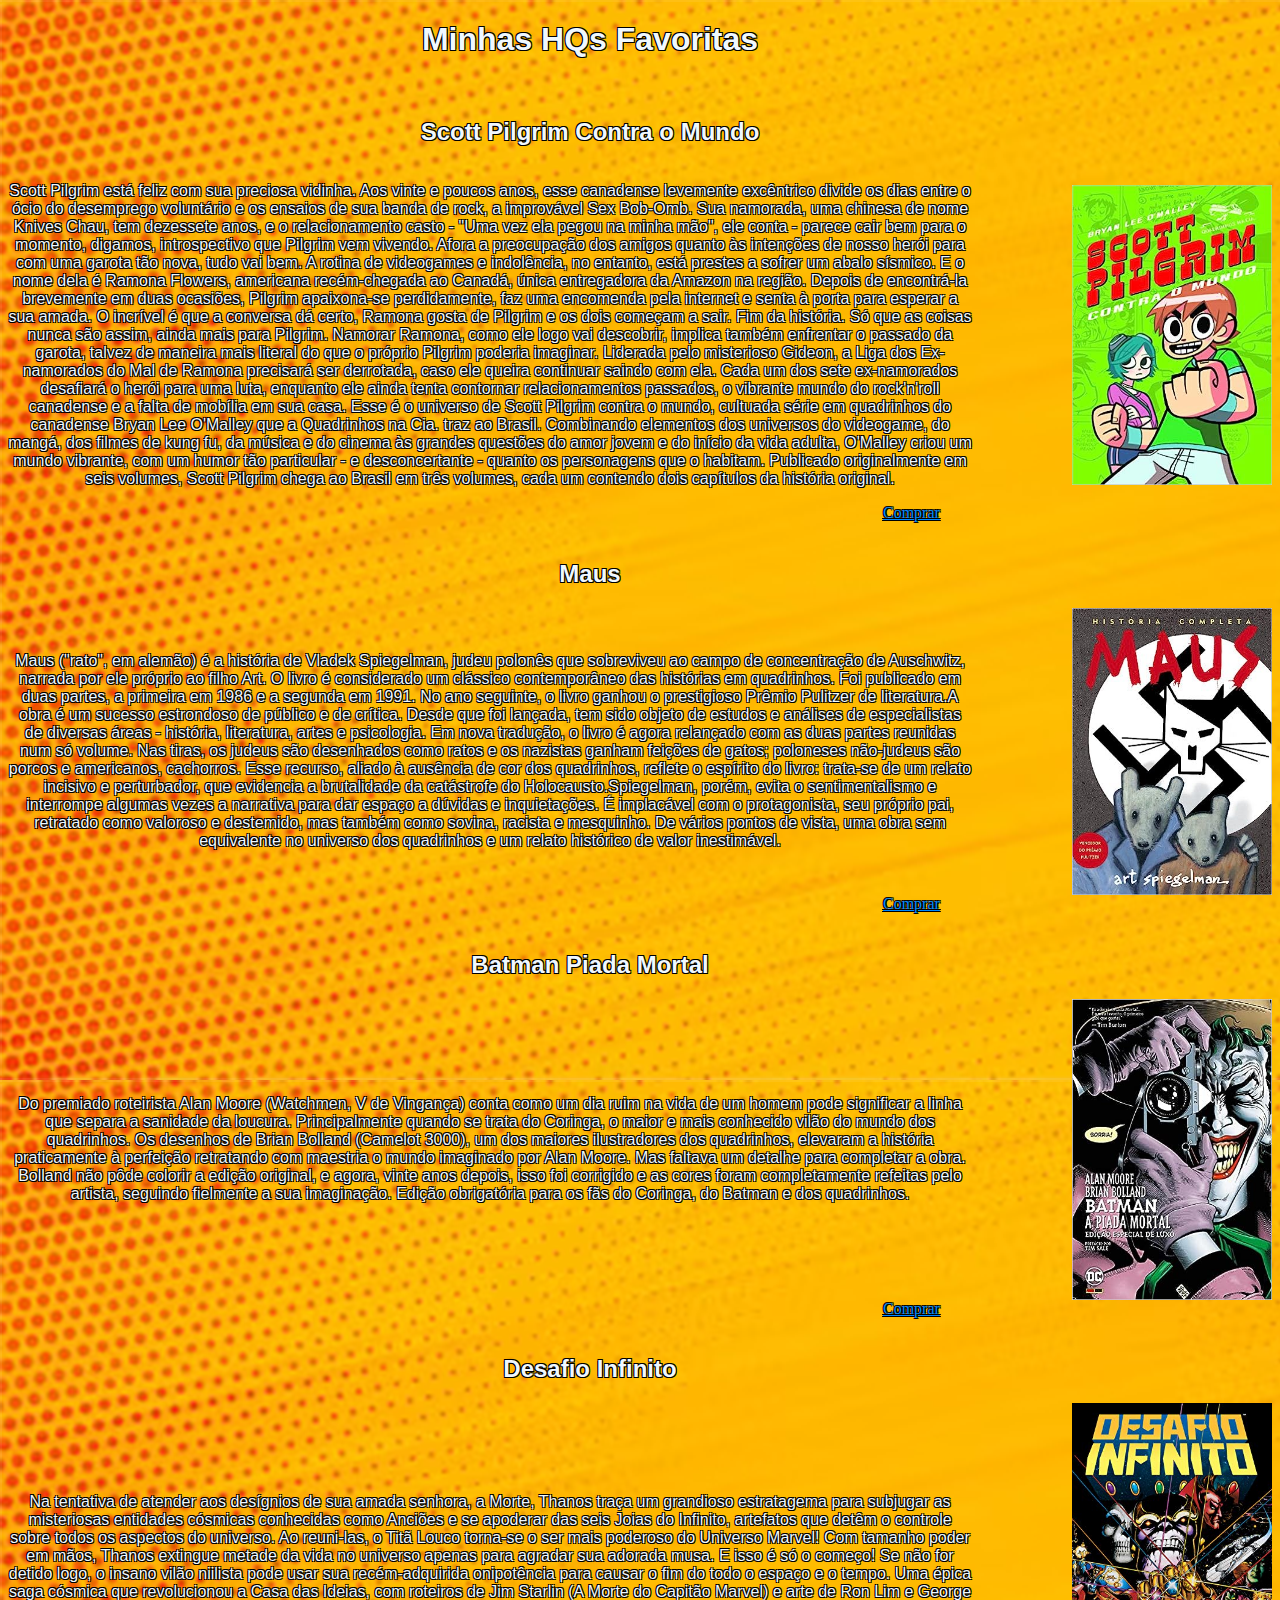
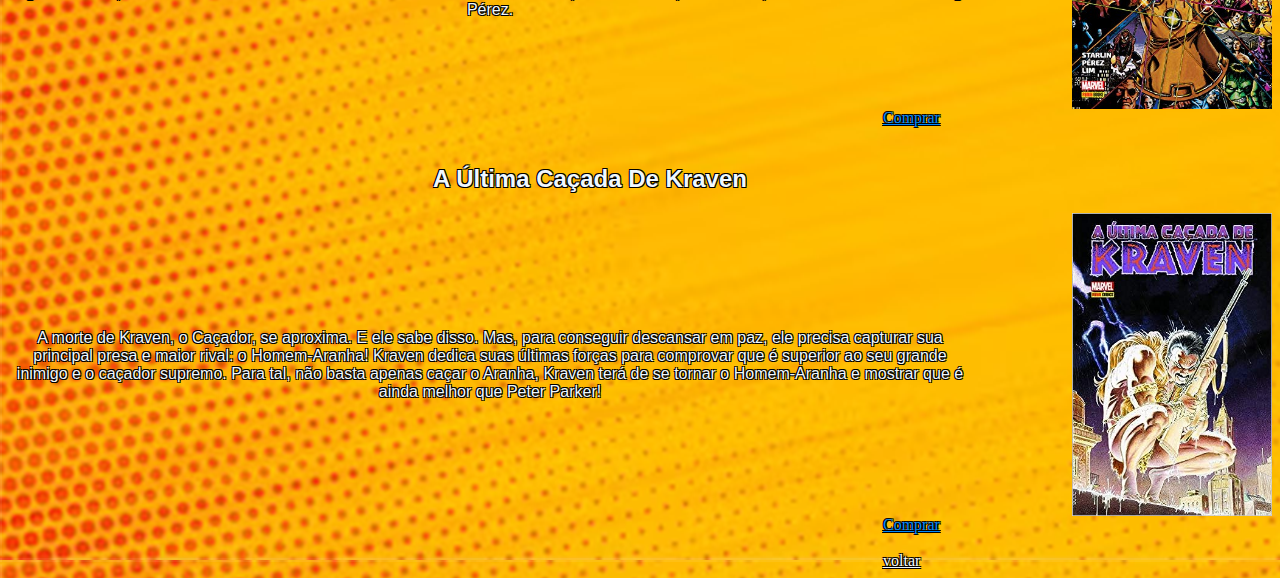
<file: hqs.html>
<!DOCTYPE html>
<html lang="pt-br">
    <head>
        <meta charset="UTF-8">
        <meta name="viewport" content="width=device-width, initial scale=1.0">
        <title>HQs</title>
        <link rel="stylesheet" href="hqs.css">
        <link rel="website icon"  type="png" href="Imagens/Spiderman.png">
    </head>
    <body>
        <h1 class="p1">Minhas HQs Favoritas </h1>
        <br>
        <h2 class="p1">Scott Pilgrim Contra o Mundo</h2>
        <div class="box1">
            <div class="p1">
                <p>Scott Pilgrim está feliz com sua preciosa vidinha. Aos vinte e poucos anos, esse canadense levemente excêntrico divide os dias entre o ócio do desemprego voluntário e os ensaios de sua banda de rock, a improvável Sex Bob-Omb. Sua namorada, uma chinesa de nome Knives Chau, tem dezessete anos, e o relacionamento casto - "Uma vez ela pegou na minha mão", ele conta - parece cair bem para o momento, digamos, introspectivo que Pilgrim vem vivendo. Afora a preocupação dos amigos quanto às intenções de nosso herói para com uma garota tão nova, tudo vai bem. A rotina de videogames e indolência, no entanto, está prestes a sofrer um abalo sísmico. E o nome dela é Ramona Flowers, americana recém-chegada ao Canadá, única entregadora da Amazon na região. Depois de encontrá-la brevemente em duas ocasiões, Pilgrim apaixona-se perdidamente, faz uma encomenda pela internet e senta à porta para esperar a sua amada. O incrível é que a conversa dá certo, Ramona gosta de Pilgrim e os dois começam a sair. Fim da história. Só que as coisas nunca são assim, ainda mais para Pilgrim. Namorar Ramona, como ele logo vai descobrir, implica também enfrentar o passado da garota, talvez de maneira mais literal do que o próprio Pilgrim poderia imaginar. Liderada pelo misterioso Gideon, a Liga dos Ex-namorados do Mal de Ramona precisará ser derrotada, caso ele queira continuar saindo com ela. Cada um dos sete ex-namorados desafiará o herói para uma luta, enquanto ele ainda tenta contornar relacionamentos passados, o vibrante mundo do rock'n'roll canadense e a falta de mobília em sua casa. Esse é o universo de Scott Pilgrim contra o mundo, cultuada série em quadrinhos do canadense Bryan Lee O'Malley que a Quadrinhos na Cia. traz ao Brasil. Combinando elementos dos universos do videogame, do mangá, dos filmes de kung fu, da música e do cinema às grandes questões do amor jovem e do início da vida adulta, O'Malley criou um mundo vibrante, com um humor tão particular - e desconcertante - quanto os personagens que o habitam. Publicado originalmente em seis volumes, Scott Pilgrim chega ao Brasil em três volumes, cada um contendo dois capítulos da história original.</p>
            
            </div>
            <img src="Imagens/Scott.jpg" alt="" width="200px">
        </div>
        <a class="b2" href="https://a.co/d/gLop8P2" target="_blank">Comprar</a><br>
        <br>
        <h2 class="p2">Maus</h2>
        <div class="box2">
            <div class="p2">
                <p>Maus ("rato", em alemão) é a história de Vladek Spiegelman, judeu polonês que sobreviveu ao campo de concentração de Auschwitz, narrada por ele próprio ao filho Art. O livro é considerado um clássico contemporâneo das histórias em quadrinhos. Foi publicado em duas partes, a primeira em 1986 e a segunda em 1991. No ano seguinte, o livro ganhou o prestigioso Prêmio Pulitzer de literatura.A obra é um sucesso estrondoso de público e de crítica. Desde que foi lançada, tem sido objeto de estudos e análises de especialistas de diversas áreas - história, literatura, artes e psicologia. Em nova tradução, o livro é agora relançado com as duas partes reunidas num só volume. Nas tiras, os judeus são desenhados como ratos e os nazistas ganham feições de gatos; poloneses não-judeus são porcos e americanos, cachorros. Esse recurso, aliado à ausência de cor dos quadrinhos, reflete o espírito do livro: trata-se de um relato incisivo e perturbador, que evidencia a brutalidade da catástrofe do Holocausto.Spiegelman, porém, evita o sentimentalismo e interrompe algumas vezes a narrativa para dar espaço a dúvidas e inquietações. É implacável com o protagonista, seu próprio pai, retratado como valoroso e destemido, mas também como sovina, racista e mesquinho. De vários pontos de vista, uma obra sem equivalente no universo dos quadrinhos e um relato histórico de valor inestimável.</p>
            </div>
            <img src="Imagens/Maus.jpg" alt="" width="200px">
        </div>
        <a class="b2" href="https://a.co/d/89tFAAj" target="_blank">Comprar</a><br>
        <br>
        <h2 class="p3">Batman Piada Mortal</h2>
        <div class="box3">
            <div class="p3">
                <p>Do premiado roteirista Alan Moore (Watchmen, V de Vingança) conta como um dia ruim na vida de um homem pode significar a linha que separa a sanidade da loucura. Principalmente quando se trata do Coringa, o maior e mais conhecido vilão do mundo dos quadrinhos. Os desenhos de Brian Bolland (Camelot 3000), um dos maiores ilustradores dos quadrinhos, elevaram a história praticamente à perfeição retratando com maestria o mundo imaginado por Alan Moore. Mas faltava um detalhe para completar a obra. Bolland não pôde colorir a edição original, e agora, vinte anos depois, isso foi corrigido e as cores foram completamente refeitas pelo artista, seguindo fielmente a sua imaginação. Edição obrigatória para os fãs do Coringa, do Batman e dos quadrinhos.</p>
            </div>
            <img src="Imagens/Batman.jpg" width="200px">
        </div>
        <a class="b2" href="https://a.co/d/5cv1ISR" target="_blank">Comprar</a><br>
        <br>
        <h2 class="p4">Desafio Infinito</h2>
        <div class="box4">
            <div class="p4">
                <p>Na tentativa de atender aos desígnios de sua amada senhora, a Morte, Thanos traça um grandioso estratagema para subjugar as misteriosas entidades cósmicas conhecidas como Anciões e se apoderar das seis Joias do Infinito, artefatos que detêm o controle sobre todos os aspectos do universo. Ao reuni-las, o Titã Louco torna-se o ser mais poderoso do Universo Marvel! Com tamanho poder em mãos, Thanos extingue metade da vida no universo apenas para agradar sua adorada musa. E isso é só o começo! Se não for detido logo, o insano vilão niilista pode usar sua recém-adquirida onipotência para causar o fim do todo o espaço e o tempo. Uma épica saga cósmica que revolucionou a Casa das Ideias, com roteiros de Jim Starlin (A Morte do Capitão Marvel) e arte de Ron Lim e George Pérez.</p>
            </div>
            <img src="Imagens/Thanos.jpg" alt="" width="200px">
        </div>
        <a class="b2" href="https://a.co/d/2DRKG3F" target="_blank">Comprar</a><br>
        <br>
        <h2 class="p5">A Última Caçada De Kraven</h2>
        <div class="box5">
            <div class="p5">
                <p>A morte de Kraven, o Caçador, se aproxima. E ele sabe disso. Mas, para conseguir descansar em paz, ele precisa capturar sua principal presa e maior rival: o Homem-Aranha! Kraven dedica suas últimas forças para comprovar que é superior ao seu grande inimigo e o caçador supremo. Para tal, não basta apenas caçar o Aranha, Kraven terá de se tornar o Homem-Aranha e mostrar que é ainda melhor que Peter Parker!</p>
            </div>
            <img src="Imagens/Kraven.jpg" alt="" width="200px">
        </div>
        <a class="b2" href="https://a.co/d/iiT2ybw" target="_blank">Comprar</a><br>
        <br>
        <a class="b1" href="Index.html">voltar</a>
    </body>
</html>
</file>
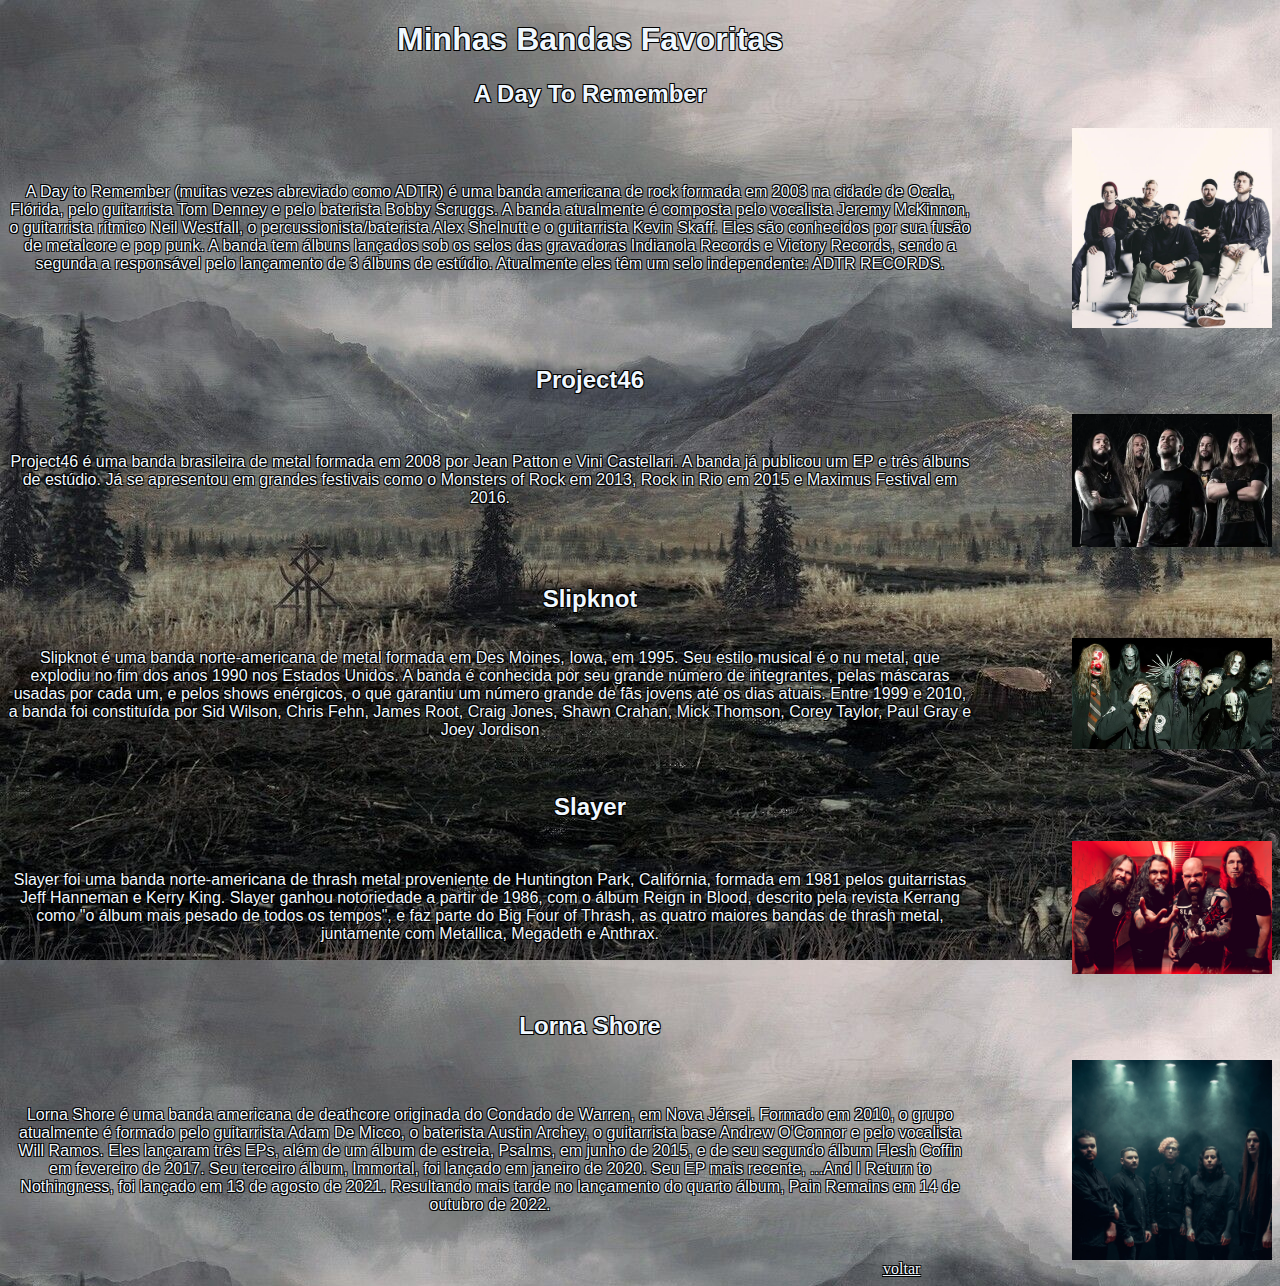
<file: Musicas.html>
<!DOCTYPE html>
<html lang="pt-br">
    <head>
        <meta charset="UTF-8">
        <meta name="viewport" content="width=device-width, initial scale=1.0">
        <link rel="stylesheet" href="musicas.css">
        <title>Bandas</title>
        <link rel="website icon"  type="png" href="Imagens/pentagrama.png">
    </head>
    <body>
        
        <h1 class="p1">Minhas Bandas Favoritas</h1>
            <h2 class="p1">A Day To Remember</h2>
            <div class="box1">
                <div class="p1">
                    <p>A Day to Remember (muitas vezes abreviado como ADTR) é uma banda americana de rock formada em 2003 na cidade de Ocala, Flórida, pelo guitarrista Tom Denney e pelo baterista Bobby Scruggs. A banda atualmente é composta pelo vocalista Jeremy McKinnon, o guitarrista rítmico Neil Westfall, o percussionista/baterista Alex Shelnutt e o guitarrista Kevin Skaff.

                        Eles são conhecidos por sua fusão de metalcore e pop punk. A banda tem álbuns lançados sob os selos das gravadoras Indianola Records e Victory Records, sendo a segunda a responsável pelo lançamento de 3 álbuns de estúdio. Atualmente eles têm um selo independente: ADTR RECORDS.</p>
                </div>
                <img src="Imagens/adtr.jpg" alt="imagem da banda" width="200px">
            </div>
            <br>
            <h2 class="p2">Project46</h2>
            <div class="box2">
                <div class="p2">
                    <p>Project46 é uma banda brasileira de metal formada em 2008 por Jean Patton e Vini Castellari.

                        A banda já publicou um EP e três álbuns de estúdio.
                        
                        Já se apresentou em grandes festivais como o Monsters of Rock em 2013, Rock in Rio em 2015 e Maximus Festival em 2016.</p>

                </div>
                <img src="Imagens/Project46.webp" alt="imagem da banda" width="200px">
            </div>
            <br>
            <h2 class="p3">Slipknot</h2>
                <div class="box3">
                    <div class="p3">
                        <p>Slipknot é uma banda norte-americana de metal formada em Des Moines, Iowa, em 1995. Seu estilo musical é o nu metal, que explodiu no fim dos anos 1990 nos Estados Unidos. A banda é conhecida por seu grande número de integrantes, pelas máscaras usadas por cada um, e pelos shows enérgicos, o que garantiu um número grande de fãs jovens até os dias atuais. Entre 1999 e 2010, a banda foi constituída por Sid Wilson, Chris Fehn, James Root, Craig Jones, Shawn Crahan, Mick Thomson, Corey Taylor, Paul Gray e Joey Jordison</p>
                    </div>
                    <img src="Imagens/slipknot_front.jpg" alt="imagem da banda" width="200px">
                </div>
                <br>
            <h2 class="p4">Slayer</h2>
                <div class="box4">
                    <div class="p4">
                        <p>Slayer foi uma banda norte-americana de thrash metal proveniente de Huntington Park, Califórnia, formada em 1981 pelos guitarristas Jeff Hanneman e Kerry King. Slayer ganhou notoriedade a partir de 1986, com o álbum Reign in Blood, descrito pela revista Kerrang como "o álbum mais pesado de todos os tempos", e faz parte do Big Four of Thrash, as quatro maiores bandas de thrash metal, juntamente com Metallica, Megadeth e Anthrax.</p>
                    </div>
                    <img src="Imagens/Slayer.jpg" alt="imagem da banda" width="200px">
                </div>
                <br>
            <h2 class="p5">Lorna Shore</h2>        
                <div class="box5">
                    <div class="p5">
                        <p>Lorna Shore é uma banda americana de deathcore originada do Condado de Warren, em Nova Jérsei. Formado em 2010, o grupo atualmente é formado pelo guitarrista Adam De Micco, o baterista Austin Archey, o guitarrista base Andrew O'Connor e pelo vocalista Will Ramos. Eles lançaram três EPs, além de um álbum de estreia, Psalms, em junho de 2015, e de seu segundo álbum Flesh Coffin em fevereiro de 2017. Seu terceiro álbum, Immortal, foi lançado em janeiro de 2020. Seu EP mais recente, ...And I Return to Nothingness, foi lançado em 13 de agosto de 2021. Resultando mais tarde no lançamento do quarto álbum, Pain Remains em 14 de outubro de 2022.</p>
                    </div>
                    <img src="Imagens/lorna shore.jpg" alt="imagem da banda" width="200px">
                </div>

        
        <div></div>
        <a href="Index.html" class="b1">voltar</a>
    </body>
</html>
</file>
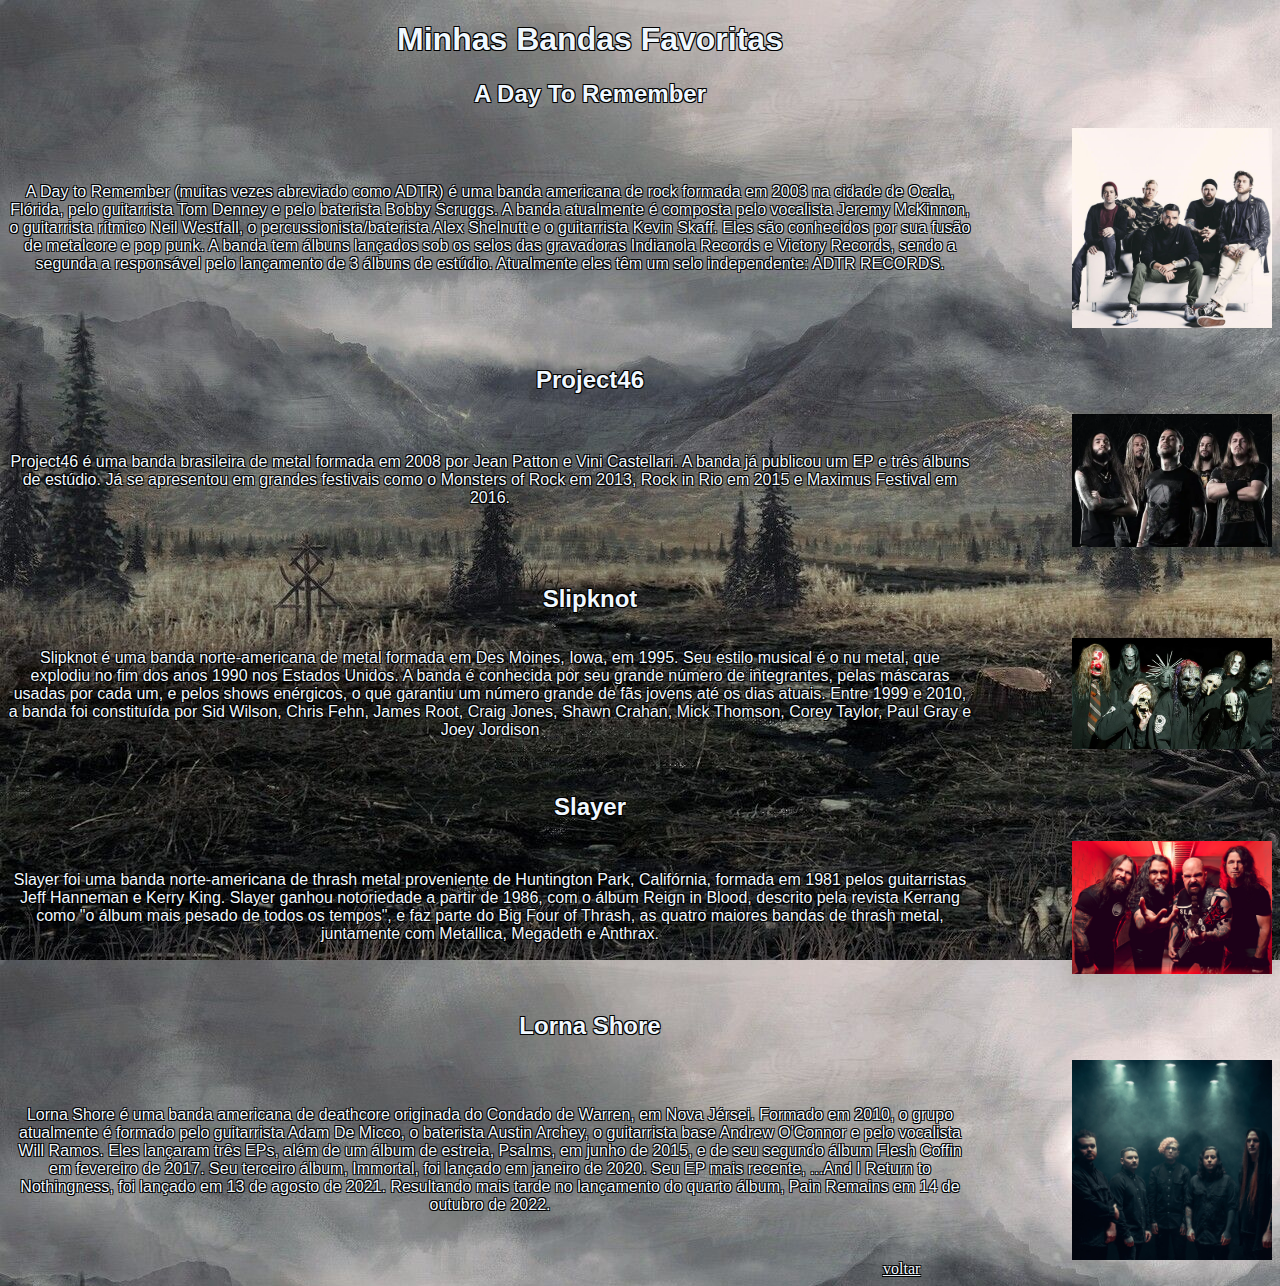
<file: musicas.html>
<!DOCTYPE html>
<html lang="pt-br">
    <head>
        <meta charset="UTF-8">
        <meta name="viewport" content="width=device-width, initial scale=1.0">
        <link rel="stylesheet" href="musicas.css">
        <title>Bandas</title>
        <link rel="website icon"  type="png" href="Imagens/pentagrama.png">
    </head>
    <body>
        
        <h1 class="p1">Minhas Bandas Favoritas</h1>
            <h2 class="p1">A Day To Remember</h2>
            <div class="box1">
                <div class="p1">
                    <p>A Day to Remember (muitas vezes abreviado como ADTR) é uma banda americana de rock formada em 2003 na cidade de Ocala, Flórida, pelo guitarrista Tom Denney e pelo baterista Bobby Scruggs. A banda atualmente é composta pelo vocalista Jeremy McKinnon, o guitarrista rítmico Neil Westfall, o percussionista/baterista Alex Shelnutt e o guitarrista Kevin Skaff.

                        Eles são conhecidos por sua fusão de metalcore e pop punk. A banda tem álbuns lançados sob os selos das gravadoras Indianola Records e Victory Records, sendo a segunda a responsável pelo lançamento de 3 álbuns de estúdio. Atualmente eles têm um selo independente: ADTR RECORDS.</p>
                </div>
                <img src="Imagens/adtr.jpg" alt="imagem da banda" width="200px">
            </div>
            <br>
            <h2 class="p2">Project46</h2>
            <div class="box2">
                <div class="p2">
                    <p>Project46 é uma banda brasileira de metal formada em 2008 por Jean Patton e Vini Castellari.

                        A banda já publicou um EP e três álbuns de estúdio.
                        
                        Já se apresentou em grandes festivais como o Monsters of Rock em 2013, Rock in Rio em 2015 e Maximus Festival em 2016.</p>

                </div>
                <img src="Imagens/Project46.webp" alt="imagem da banda" width="200px">
            </div>
            <br>
            <h2 class="p3">Slipknot</h2>
                <div class="box3">
                    <div class="p3">
                        <p>Slipknot é uma banda norte-americana de metal formada em Des Moines, Iowa, em 1995. Seu estilo musical é o nu metal, que explodiu no fim dos anos 1990 nos Estados Unidos. A banda é conhecida por seu grande número de integrantes, pelas máscaras usadas por cada um, e pelos shows enérgicos, o que garantiu um número grande de fãs jovens até os dias atuais. Entre 1999 e 2010, a banda foi constituída por Sid Wilson, Chris Fehn, James Root, Craig Jones, Shawn Crahan, Mick Thomson, Corey Taylor, Paul Gray e Joey Jordison</p>
                    </div>
                    <img src="Imagens/slipknot_front.jpg" alt="imagem da banda" width="200px">
                </div>
                <br>
            <h2 class="p4">Slayer</h2>
                <div class="box4">
                    <div class="p4">
                        <p>Slayer foi uma banda norte-americana de thrash metal proveniente de Huntington Park, Califórnia, formada em 1981 pelos guitarristas Jeff Hanneman e Kerry King. Slayer ganhou notoriedade a partir de 1986, com o álbum Reign in Blood, descrito pela revista Kerrang como "o álbum mais pesado de todos os tempos", e faz parte do Big Four of Thrash, as quatro maiores bandas de thrash metal, juntamente com Metallica, Megadeth e Anthrax.</p>
                    </div>
                    <img src="Imagens/Slayer.jpg" alt="imagem da banda" width="200px">
                </div>
                <br>
            <h2 class="p5">Lorna Shore</h2>        
                <div class="box5">
                    <div class="p5">
                        <p>Lorna Shore é uma banda americana de deathcore originada do Condado de Warren, em Nova Jérsei. Formado em 2010, o grupo atualmente é formado pelo guitarrista Adam De Micco, o baterista Austin Archey, o guitarrista base Andrew O'Connor e pelo vocalista Will Ramos. Eles lançaram três EPs, além de um álbum de estreia, Psalms, em junho de 2015, e de seu segundo álbum Flesh Coffin em fevereiro de 2017. Seu terceiro álbum, Immortal, foi lançado em janeiro de 2020. Seu EP mais recente, ...And I Return to Nothingness, foi lançado em 13 de agosto de 2021. Resultando mais tarde no lançamento do quarto álbum, Pain Remains em 14 de outubro de 2022.</p>
                    </div>
                    <img src="Imagens/lorna shore.jpg" alt="imagem da banda" width="200px">
                </div>

        
        <div></div>
        <a href="Index.html" class="b1">voltar</a>
    </body>
</html>
</file>
<file: exercicio.css>
body{
    background-image: url(Imagens/Background1.png);
    text-align: center;
    
}

.b1{
    font-size: 300%;
    display:inline-flex, inline;
    margin: left;
    font-family: Verdana, Geneva, Tahoma, sans-serif;
    
}

.d1{
    padding-left:15px ;
    display:flex ;
   
}

div:hover :not(:hover), .t1{
    opacity: 0.6;
    
    
   
}

img:hover{
    scale: 1.1;
    
}

.i1, .i2, .i3, .i4{
    padding: 25px;
}

.t1:hover{
    padding:20px;
    font-family:Arial;
    text-align:center;
    color:white;
    opacity:0;
    transition: opacity .2s linear;
    background-color:rgba(0,0,0,.7);
}
</file>
<file: filme.css>
body{
    background-image: url(Imagens/Background2.jpg);
    background-color: rgba(0,0,0,255);
    background-repeat: no-repeat;
    background: size: 2000px;
    backdrop-filter:blur(8px);
}
.pl1,.pl2,.pl3,.pl4,.pl5{
    padding-left: 200px;
}
.p1,.p2,.p3,.p4,.p5{
    padding-right: 100px;
    color: aliceblue;
    text-shadow: 
    -1px -1px 0 black,
     1px -1px 0 black,
     -1px 1px 0 black,
     1px 1px 0 black;
    text-align: center;
    font-family: Verdana, Geneva, Tahoma, sans-serif;
    
   
}
.box1,.box2,.box3,.box4,.box5{
    display: flex;
    align-items: center;
}
.b1{
    text-align: center;
    color:aliceblue;
    padding-left:875px;
}
</file>
<file: games.css>
body{
    background-image: url(Imagens/Background.png);
    background-color: rgba(45,33,53,255);
    background-repeat: no-repeat;
    background: size: 2000px;
}
.pl1,.pl2,.pl3,.pl4,.pl5{
    padding-left: 200px;
}
.p1,.p2,.p3,.p4,.p5{
    padding-right: 100px;
    color: aliceblue;
    text-shadow: 
    -1px -1px 0 black,
     1px -1px 0 black,
     -1px 1px 0 black,
     1px 1px 0 black;
    text-align: center;
    font-family: Verdana, Geneva, Tahoma, sans-serif;
    
   
}
.box1,.box2,.box3,.box4,.box5{
    display: flex;
    align-items: center;
}
.b1{
    text-align: center;
    color:aliceblue;
    padding-left:875px;
}
</file>
<file: hqs.css>
body{
    background-image: url(Imagens/Fundo.png);
    background-color: rgba(45,33,53,255);
    background-repeat: ;
    background: size: 2000px;
}
.pl1,.pl2,.pl3,.pl4,.pl5{
    padding-left: 200px;
}
.p1,.p2,.p3,.p4,.p5{
    padding-right: 100px;
    color: aliceblue;
    text-shadow: 
    -1px -1px 0 black,
     1px -1px 0 black,
     -1px 1px 0 black,
     1px 1px 0 black;
    text-align: center;
    font-family: Verdana, Geneva, Tahoma, sans-serif;
    
   
}
.box1,.box2,.box3,.box4,.box5{
    display: flex;
    align-items: center;
}
.b1{
    text-align: center;
    color:aliceblue;
    padding-left:875px;
    text-shadow: 
    -1px -1px 0 black,
     1px -1px 0 black,
     -1px 1px 0 black,
     1px 1px 0 black;
}
.b2{
    text-align: center;
    color:rgb(0, 136, 255);
    padding-left:875px;
    text-shadow: 
    -1px -1px 0 black,
     1px -1px 0 black,
     -1px 1px 0 black,
     1px 1px 0 black;
}
</file>
<file: musicas.css>
body{
    background-image: url(Imagens/lorna\ shore\ background.jpg);
    background-color: rgba(45,33,53,255);
    background-repeat: ;
    background: size: cover;
    /*backdrop-filter:blur(8px);*/
}
.pl1{
    padding-left: 200px;
}
.p1,.p2,.p3,.p4,.p5{
    padding-right: 100px;
    color: aliceblue;
    text-shadow: 
    -1px -1px 0 black,
     1px -1px 0 black,
     -1px 1px 0 black,
     1px 1px 0 black;
    text-align: center;
    font-family: Verdana, Geneva, Tahoma, sans-serif;
    
   
}
.box1,.box2,.box3,.box4,.box5{
    display: flex;
    align-items: center;
}
.b1{
    text-align: center;
    color:aliceblue;
    padding-left:875px;
    text-shadow: 
    -1px -1px 0 black,
     1px -1px 0 black,
     -1px 1px 0 black,
     1px 1px 0 black;
}
.b2{
    text-align: center;
    color:rgb(0, 136, 255);
    padding-left:875px;
    text-shadow: 
    -1px -1px 0 black,
     1px -1px 0 black,
     -1px 1px 0 black,
     1px 1px 0 black;
}
</file>
